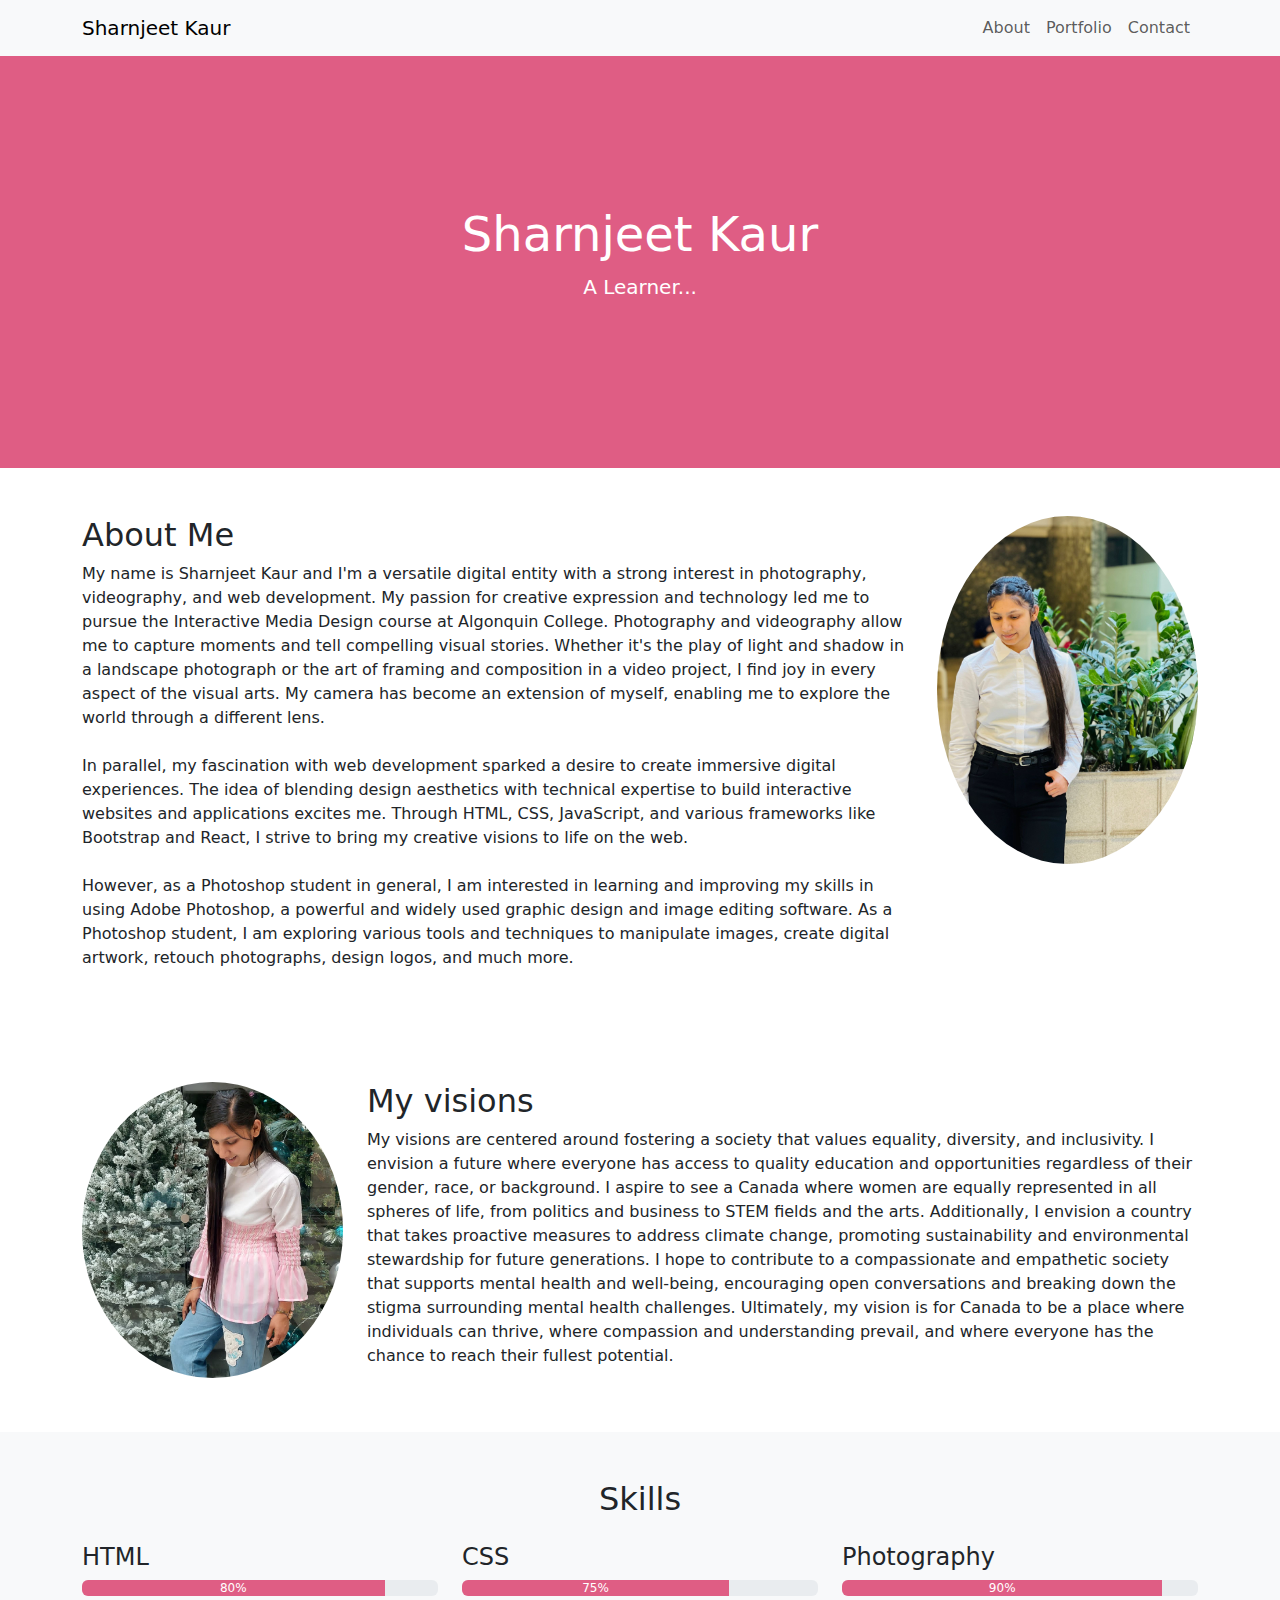
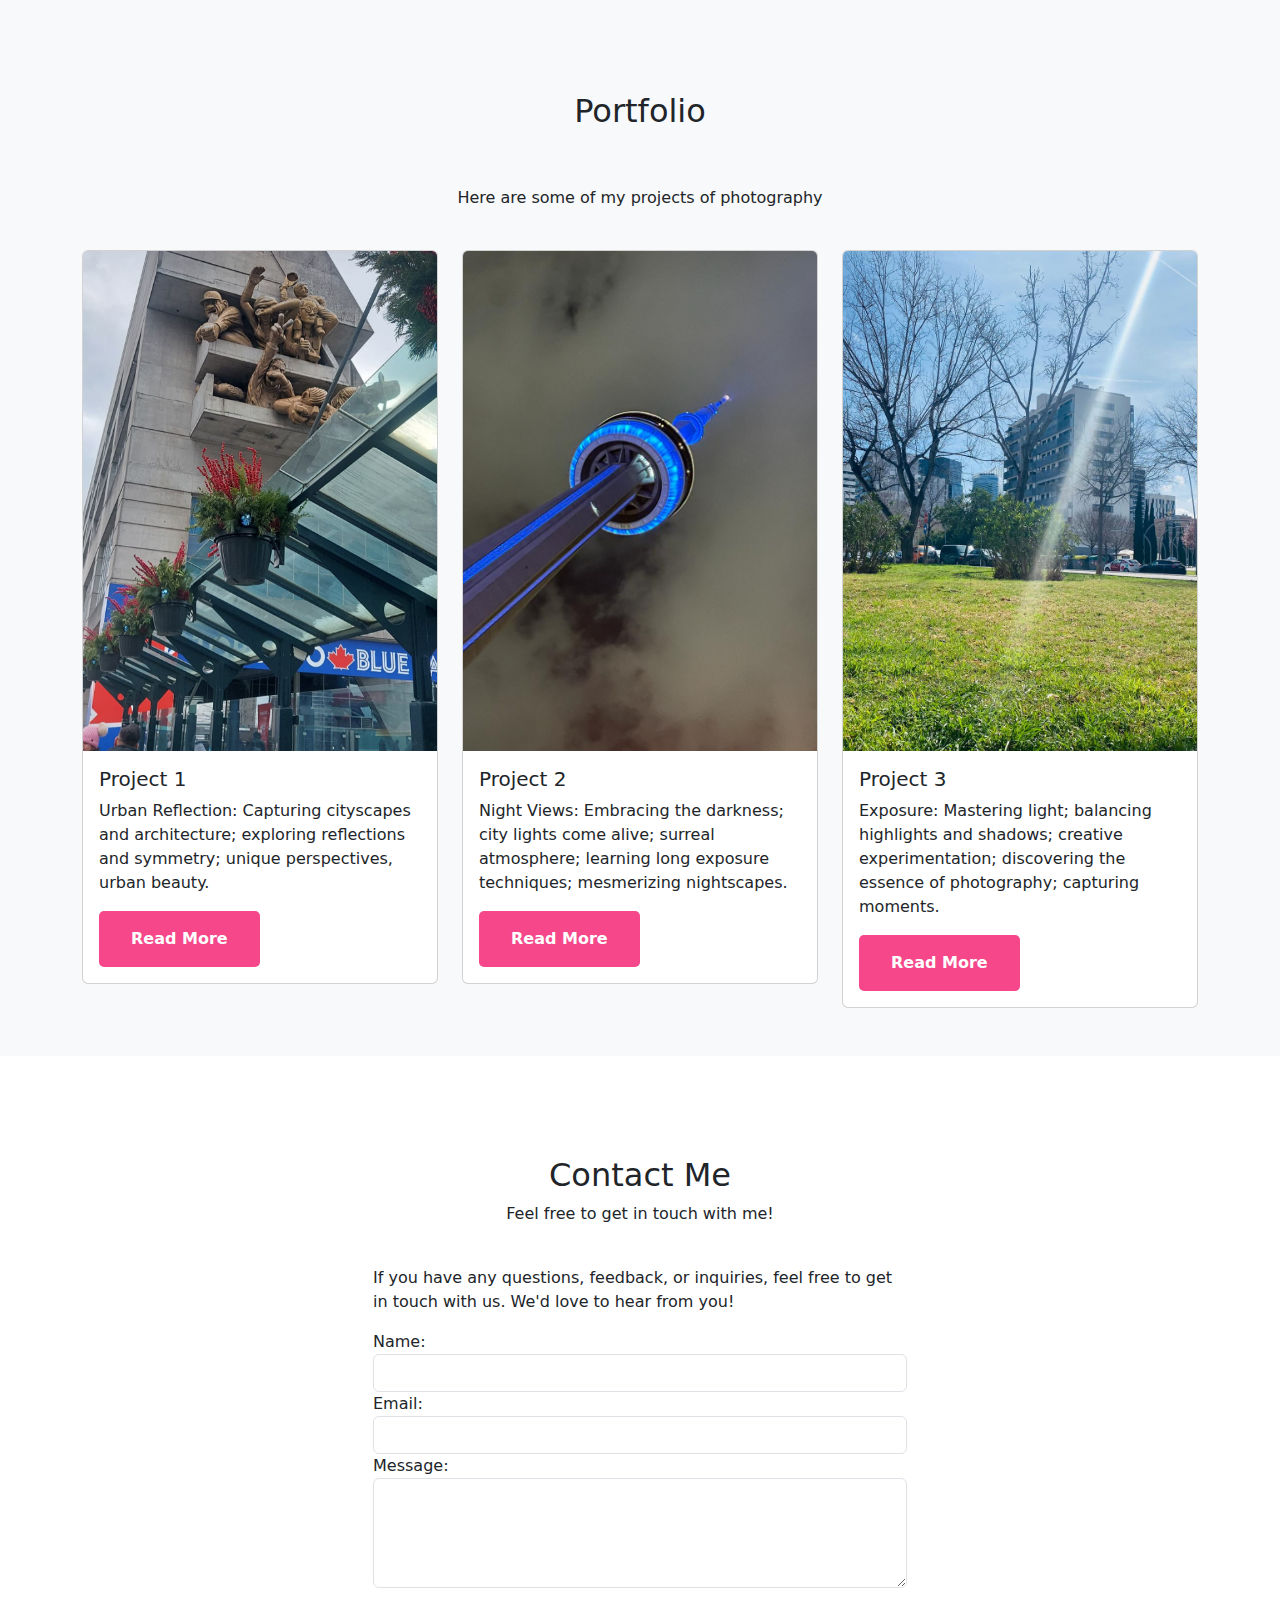
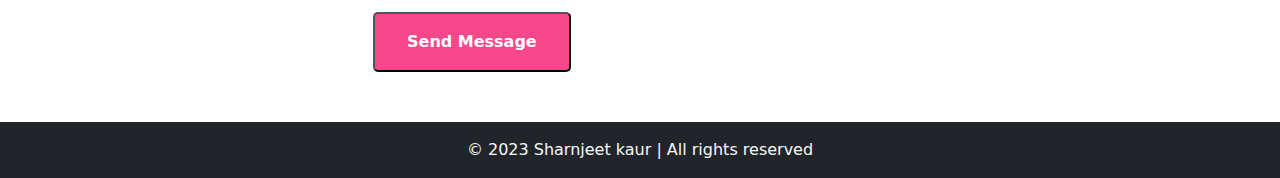
<file: index.html>
<!DOCTYPE html>
<html lang="en">

<head>
  <meta charset="UTF-8">
  <meta name="viewport" content="width=device-width, initial-scale=1.0">
  <title>My Web Portfolio</title>

  <!-- Bootstrap CSS -->
  <link href="https://cdn.jsdelivr.net/npm/bootstrap@5.3.0/dist/css/bootstrap.min.css" rel="stylesheet">

  <!-- CSS file -->
  <link href="styles/global.css" rel="stylesheet">

  <!-- Font Awesome (for icons) -->
  <link href="https://cdnjs.cloudflare.com/ajax/libs/font-awesome/5.15.4/css/all.min.css" rel="stylesheet">
</head>

<body>

  <!-- Navbar -->
  <nav class="navbar navbar-expand-lg navbar-light bg-light">
    <div class="container">
      <a class="navbar-brand" href="#">Sharnjeet Kaur</a>
      <button class="navbar-toggler" type="button" data-bs-toggle="collapse" data-bs-target="#navbarNav"
        aria-controls="navbarNav" aria-expanded="false" aria-label="Toggle navigation">
        <span class="navbar-toggler-icon"></span>
      </button>
      <div class="collapse navbar-collapse" id="navbarNav">
        <ul class="navbar-nav ms-auto">
          <li class="nav-item">
            <a class="nav-link" href="#about">About</a>
          </li>
          <li class="nav-item">
            <a class="nav-link" href="#portfolio">Portfolio</a>
          </li>
          <li class="nav-item">
            <a class="nav-link" href="#contact">Contact</a>
          </li>
        </ul>
      </div>
    </div>
  </nav>

  <!-- Hero Section -->
  <header class="hero">
    <div class="container">
      <div class="row">
        <div class="col-lg-8 offset-lg-2 text-center">
          <h1>Sharnjeet Kaur</h1>
          <p>A Learner...</p>
        </div>
      </div>
    </div>
  </header>

  <!-- About Section -->
  <section id="about" class="py-5">
    <div class="container">
      <div class="row">
        <div class="col-md-9">
          <h2>About Me</h2>
          <p>My name is Sharnjeet Kaur and I'm a versatile digital entity with a strong interest in photography, videography, and web development. My passion for creative expression and technology led me to pursue the Interactive Media Design course at Algonquin College.

            Photography and videography allow me to capture moments and tell compelling visual stories. Whether it's the play of light and shadow in a landscape photograph or the art of framing and composition in a video project, I find joy in every aspect of the visual arts. My camera has become an extension of myself, enabling me to explore the world through a different lens.<br><br>
            
            In parallel, my fascination with web development sparked a desire to create immersive digital experiences. The idea of blending design aesthetics with technical expertise to build interactive websites and applications excites me. Through HTML, CSS, JavaScript, and various frameworks like Bootstrap and React, I strive to bring my creative visions to life on the web.<br><br>

            However, as a Photoshop student in general, I am interested in learning and improving my skills in using Adobe Photoshop, a powerful and widely used graphic design and image editing software.
             As a Photoshop student, I am exploring various tools and techniques to manipulate images, create digital artwork, retouch photographs, design logos, and much more.
            
        </div>
        <div class="col-md-3">
          <img src="Images/WhatsApp Image 2023-07-29 at 09.15.15.jpg" alt="my pic" class="img-fluid rounded-circle">
        </div>
      </div>
    </div>
  </section>

  <section id="about" class="py-5">
    <div class="container">
      <div class="row">
        <div class="col-md-3">
          <img src="Images/mee.jpg" alt="my pic" class="img-fluid rounded-circle" id="my-img">
        </div>
        <div class="col-md-9">
          <h2>My visions</h2>
          <p> My visions are centered around fostering a society that values equality, diversity, and inclusivity. I envision a future where everyone has access to quality education and opportunities regardless of their gender, race, or background. I aspire to see a Canada where women are equally represented in all spheres of life, from politics and business to STEM fields and the arts. Additionally, I envision a country that takes proactive measures to address climate change, promoting sustainability and environmental stewardship for future generations. I hope to contribute to a compassionate and empathetic society that supports mental health and well-being, encouraging open conversations and breaking down the stigma surrounding mental health challenges. Ultimately, my vision is for Canada to be a place where individuals can thrive, where compassion and understanding prevail, and where everyone has the chance to reach their fullest potential.</p>
        </div>
       
      </div>
    </div>
  </section>

  <section class="skills-section py-5 bg-light">
    <div class="container">
      <h2 class="text-center mb-4">Skills</h2>
      <div class="row">
        <div class="col-md-4">
          <div class="skill-item">
            <h4>HTML</h4>
            <div class="progress">
              <div class="progress-bar" role="progressbar" style="width: 85%;" aria-valuenow="85" aria-valuemin="0" aria-valuemax="100">80%</div>
            </div>
          </div>
        </div>
        <div class="col-md-4">
          <div class="skill-item">
            <h4>CSS</h4>
            <div class="progress">
              <div class="progress-bar" role="progressbar" style="width: 75%;" aria-valuenow="75" aria-valuemin="0" aria-valuemax="100">75%</div>
            </div>
          </div>
        </div>
        <div class="col-md-4">
          <div class="skill-item">
            <h4>Photography</h4>
            <div class="progress">
              <div class="progress-bar" role="progressbar" style="width: 90%;" aria-valuenow="90" aria-valuemin="0" aria-valuemax="100">90%</div>
            </div>
          </div>
        </div>
      </div>
    </div>
  </section>


  <!-- Portfolio Section -->
  <section id="portfolio" class="py-5 bg-light">
    <div class="container">
      <h2 class="text-center">Portfolio</h2><br><br>

      <p class="text-center">Here are some of my projects of photography</p><br>
      <!-- Add your portfolio items here -->
      <div class="row">
        <div class="col-md-4">
          <div class="card">
           <img src="Images/ur1.jpg" class="card-img-top" alt="Project 1">
            <div class="card-body">
              <h5 class="card-title">Project 1</h5>
              <p class="card-text"> Urban Reflection: Capturing cityscapes and architecture; exploring reflections and symmetry; unique perspectives, urban beauty.
                </p><a href="project1.html" class="cta-button">Read More</a></div>
          </div>
        </div>
        <div class="col-md-4">
          <div class="card">
            <img src="Images/nv1.jpg" class="card-img-top" alt="Project 2">
            <div class="card-body">
              <h5 class="card-title">Project 2</h5>
              <p class="card-text"> Night Views: Embracing the darkness; city lights come alive; surreal atmosphere; learning long exposure techniques; mesmerizing nightscapes.
                </p><a href="project2.html" class="cta-button">Read More</a>
            </div>
          </div>
        </div>
        <div class="col-md-4">
          <div class="card">
            <img src="Images/e1.jpg" class="card-img-top" alt="Project 3">
            <div class="card-body">
              <h5 class="card-title">Project 3</h5>
              <p class="card-text">Exposure: Mastering light; balancing highlights and shadows; creative experimentation; discovering the essence of photography; capturing moments.
                 </p> <a href="project3.html" class="cta-button">Read More</a>        
                   </div>
          </div>
        </div>
        <!-- Add more portfolio items here -->
      </div>
    </div>
  </section>

  <!-- Contact Section -->
  <section id="contact" class="">
    <div class="container">
      <h2 class="text-center">Contact Me</h2>
      <p class="text-center">Feel free to get in touch with me!</p>
      <main><br>
        <section class="contact-section">
          <div class="container">
            <div class="row">
              <div class="col-md-6 offset-md-3">
                <p>If you have any questions, feedback, or inquiries, feel free to get in touch with us. We'd love to hear from you!</p>
                <form action="#" method="post">
                  <div class="form-group">
                    <label for="name">Name:</label>
                    <input type="text" class="form-control" id="name" name="name" required>
                  </div>
                  <div class="form-group">
                    <label for="email">Email:</label>
                    <input type="email" class="form-control" id="email" name="email" required>
                  </div>
                  <div class="form-group">
                    <label for="message">Message:</label>
                    <textarea class="form-control" id="message" name="message" rows="4" required></textarea>
                  </div><br>
                  <button type="submit"  class="cta-button">Send Message</button>
                </form>
              </div>
            </div>
          </div>
        </section>
      </main>

</div>
  <!-- Footer -->
  <footer class="bg-dark text-light text-center py-3">
    <div class="container">
      <p>&copy; 2023 Sharnjeet kaur | All rights reserved</p>
    </div>
  </footer>

  <!-- Bootstrap JS -->
  <script src="https://cdn.jsdelivr.net/npm/bootstrap@5.3.0/dist/js/bootstrap.bundle.min.js"></script>

</body>

</html>
</file>
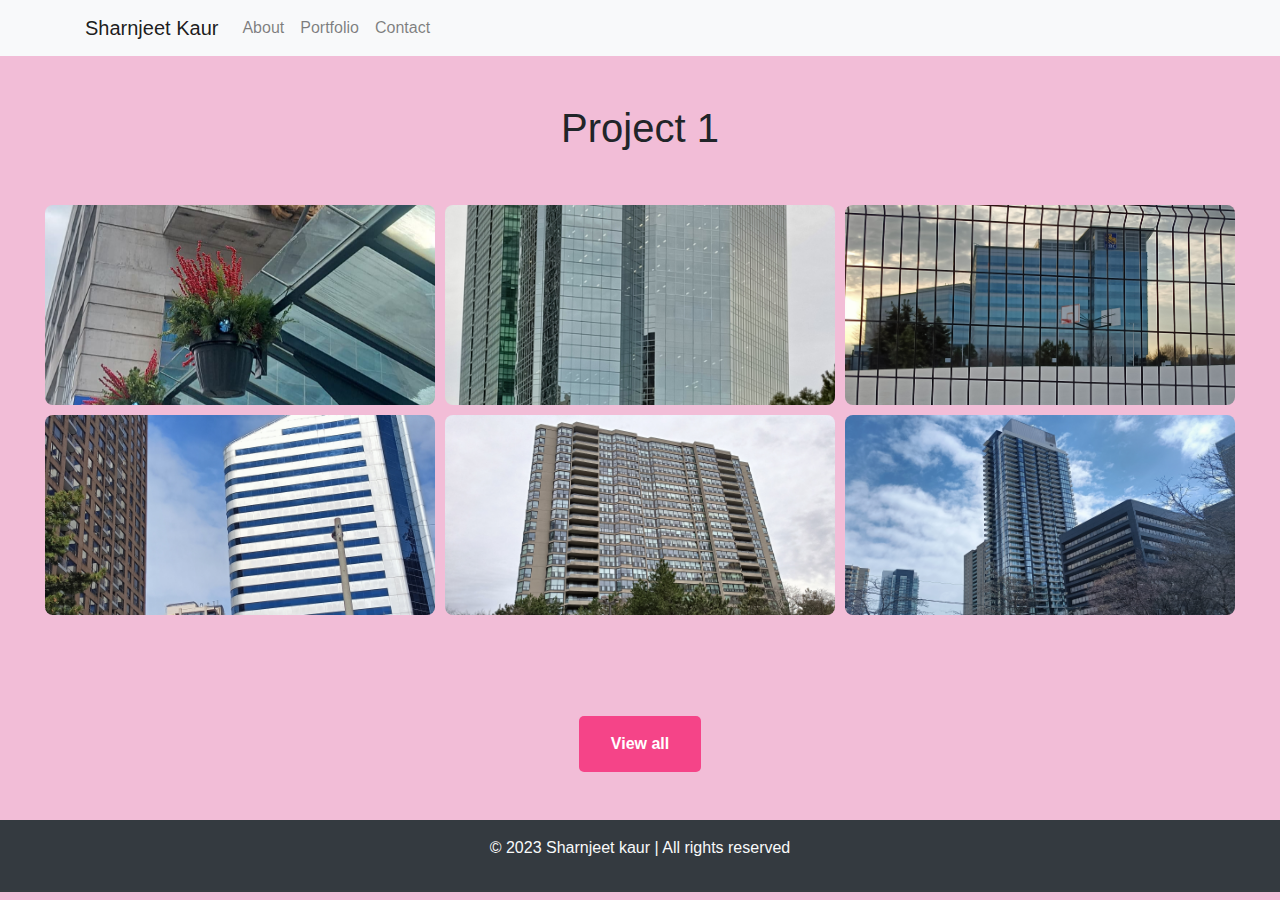
<file: project1.html>
<!DOCTYPE html>
<html>
<head>
  <meta charset="UTF-8">
  <title>Project 1</title>
  <!-- Add Bootstrap CSS -->
  <link rel="stylesheet" href="https://maxcdn.bootstrapcdn.com/bootstrap/4.5.2/css/bootstrap.min.css">
<link rel="stylesheet" href="styles/style.css">
</head>
<body>
    <!-- Navbar -->
    <nav class="navbar navbar-expand-lg navbar-light bg-light">
      <div class="container">
        <a class="navbar-brand" href="#">Sharnjeet Kaur</a>
        <button class="navbar-toggler" type="button" data-bs-toggle="collapse" data-bs-target="#navbarNav"
          aria-controls="navbarNav" aria-expanded="false" aria-label="Toggle navigation">
          <span class="navbar-toggler-icon"></span>
        </button>
        <div class="collapse navbar-collapse" id="navbarNav">
          <ul class="navbar-nav ms-auto">
            <li class="nav-item">
              <a class="nav-link" href="index.html#about">About</a>
            </li>
            <li class="nav-item">
              <a class="nav-link" href="index.html#portfolio">Portfolio</a>
            </li>
            <li class="nav-item">
              <a class="nav-link" href="index.html#contact">Contact</a>
            </li>
          </ul>
        </div>
      </div>
    </nav>
  <div class="container mt-5 mb-5 gallery-container">
    <h1 class="text-center mb-5">Project 1</h1>
    
    <div class="row">
      <div class="col-md-4 gallery-item">
        <img src="Images/ur1.jpg" alt="Image 1">
      </div>
      <div class="col-md-4 gallery-item">
        <img src="Images/ur2.jpg" alt="Image 2">
      </div>
      <div class="col-md-4 gallery-item">
        <img src="Images/ur3.jpg" alt="Image 3">
      </div>
    </div>
    <div class="row">
      <div class="col-md-4 gallery-item">
        <img src="Images/ur4.jpg" alt="Image 4">
      </div>
      <div class="col-md-4 gallery-item">
        <img src="Images/ur5.jpg" alt="Image 5">
      </div>
      <div class="col-md-4 gallery-item">
        <img src="Images/ur6.jpg" alt="Image 6">
      </div>
    </div>
  </div>
  <div class="text-center">
    <a href="index.html#portfolio" class="mt-5 mb-5 cta-button">View all</a>
    </div>
  <footer class="bg-dark text-light text-center py-3">
    <div class="container">
      <p>&copy; 2023 Sharnjeet kaur | All rights reserved</p>
    </div>
  </footer>
</body>
</html>
</file>
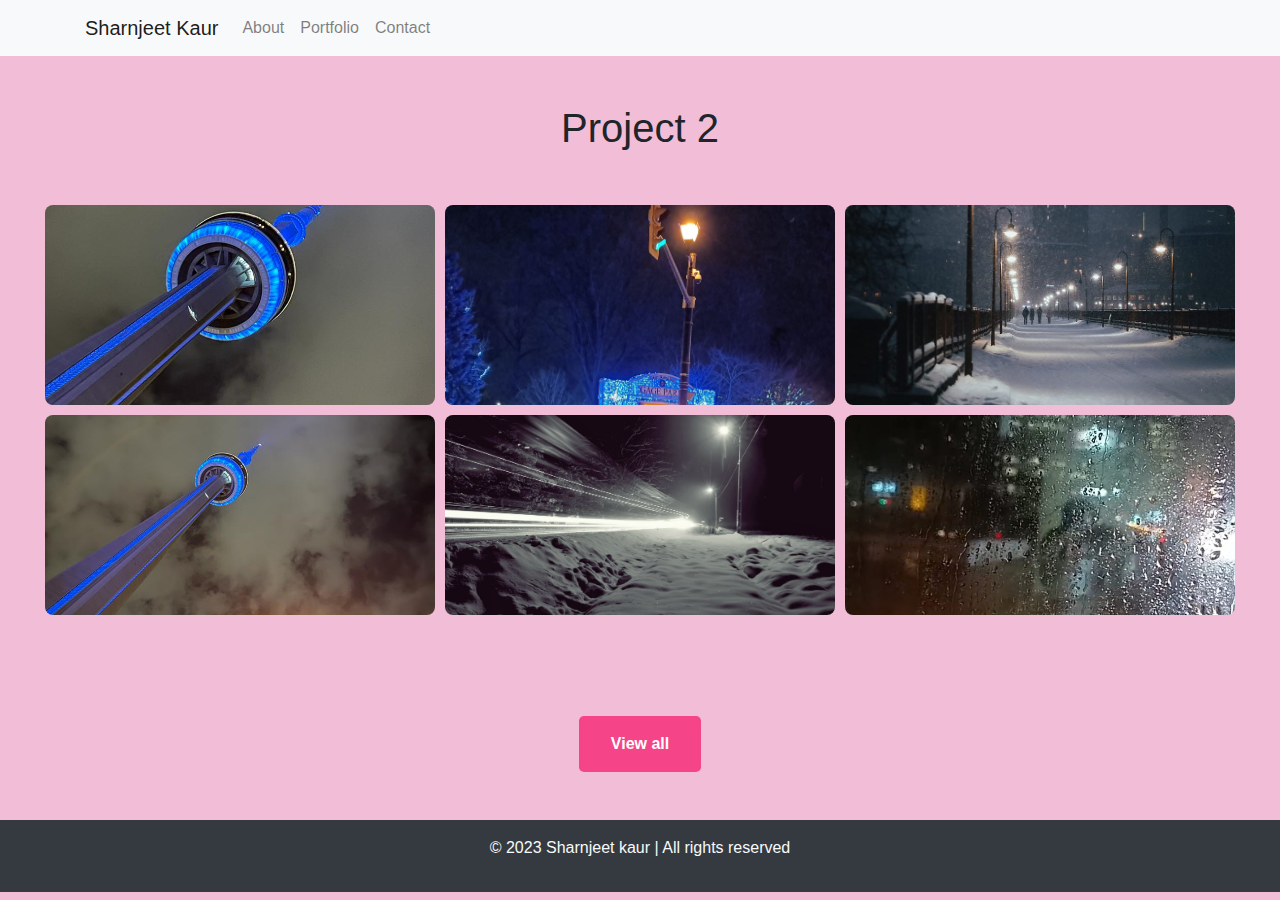
<file: project2.html>
<!DOCTYPE html>
<html>
<head>
  <meta charset="UTF-8">
  <title>Project 1</title>
  <!-- Add Bootstrap CSS -->
  <link rel="stylesheet" href="https://maxcdn.bootstrapcdn.com/bootstrap/4.5.2/css/bootstrap.min.css">
  <link rel="stylesheet" href="styles/style.css">

</head>
<body>
    <!-- Navbar -->
    <nav class="navbar navbar-expand-lg navbar-light bg-light">
      <div class="container">
        <a class="navbar-brand" href="#">Sharnjeet Kaur</a>
        <button class="navbar-toggler" type="button" data-bs-toggle="collapse" data-bs-target="#navbarNav"
          aria-controls="navbarNav" aria-expanded="false" aria-label="Toggle navigation">
          <span class="navbar-toggler-icon"></span>
        </button>
        <div class="collapse navbar-collapse" id="navbarNav">
          <ul class="navbar-nav ms-auto">
            <li class="nav-item">
              <a class="nav-link" href="index.html#about">About</a>
            </li>
            <li class="nav-item">
              <a class="nav-link" href="index.html#portfolio">Portfolio</a>
            </li>
            <li class="nav-item">
              <a class="nav-link" href="index.html#contact">Contact</a>
            </li>
          </ul>
        </div>
      </div>
    </nav>
  <div class="container gallery-container  mt-5 mb-5">
    <h1 class="text-center mb-5">Project 2</h1>
    <div class="row">
      <div class="col-md-4 gallery-item">
        <img src="Images/nv1.jpg" alt="Image 1">
      </div>
      <div class="col-md-4 gallery-item">
        <img src="Images/nv2.jpg" alt="Image 2">
      </div>
      <div class="col-md-4 gallery-item">
        <img src="Images/nv3.jpg" alt="Image 3">
      </div>
    </div>
    <div class="row">
      <div class="col-md-4 gallery-item">
        <img src="Images/nv4.jpg" alt="Image 4">
      </div>
      <div class="col-md-4 gallery-item">
        <img src="Images/nv5.jpg" alt="Image 5">
      </div>
      <div class="col-md-4 gallery-item">
        <img src="Images/nv6.jpg" alt="Image 6">
      </div>
    </div>
  </div>
  <div class="text-center">
    <a href="index.html#portfolio" class="mt-5 mb-5 cta-button">View all</a>
    </div>
  <footer class="bg-dark text-light text-center py-3">
    <div class="container">
      <p>&copy; 2023 Sharnjeet kaur | All rights reserved</p>
    </div>
  </footer>
</body>
</html>
</file>
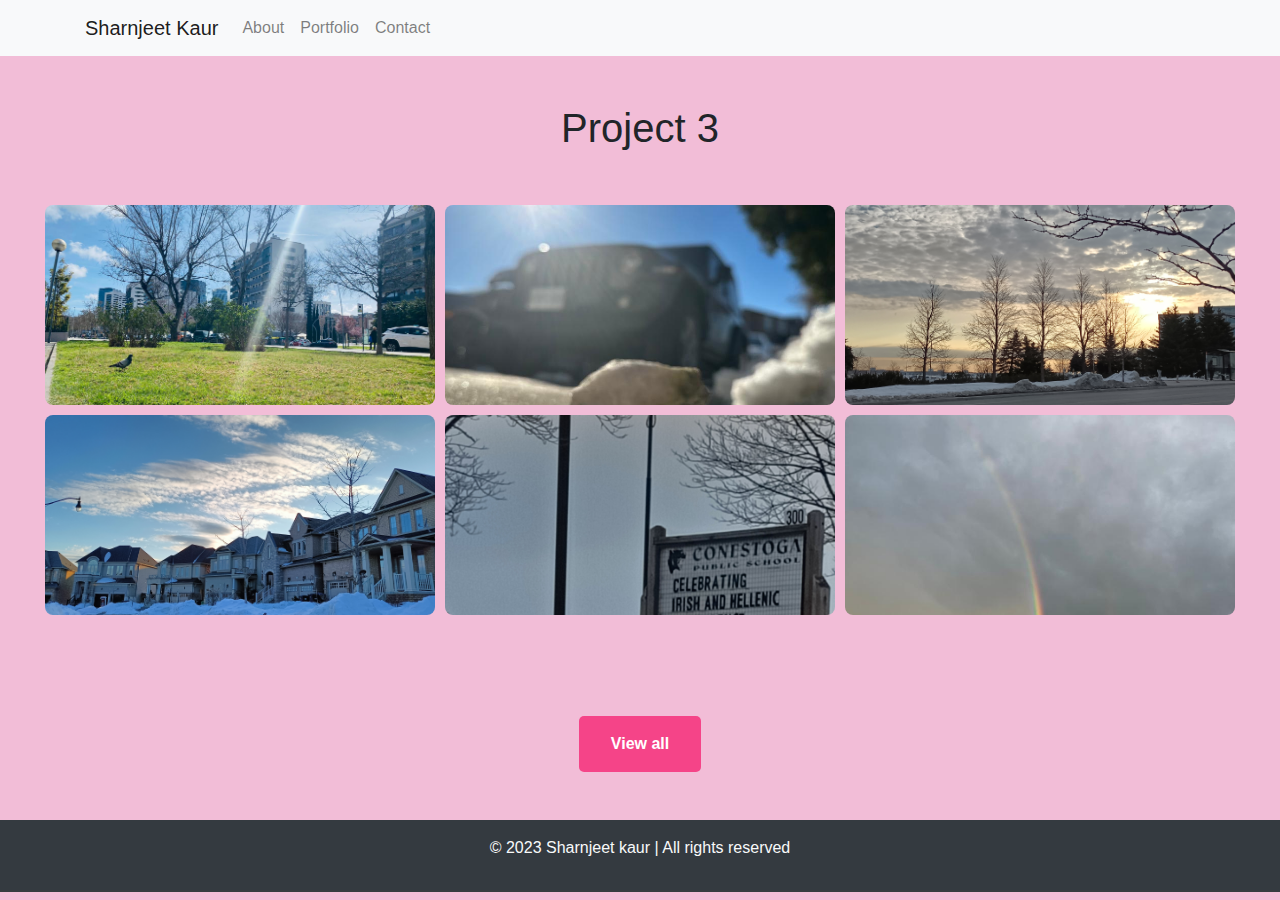
<file: project3.html>
<!DOCTYPE html>
<html>
<head>
  <meta charset="UTF-8">
  <title>Project 1</title>
  <!-- Add Bootstrap CSS -->
  <link rel="stylesheet" href="https://maxcdn.bootstrapcdn.com/bootstrap/4.5.2/css/bootstrap.min.css">
  <link rel="stylesheet" href="styles/style.css">
</head>
<body>
    <!-- Navbar -->
    <nav class="navbar navbar-expand-lg navbar-light bg-light">
      <div class="container">
        <a class="navbar-brand" href="#">Sharnjeet Kaur</a>
        <button class="navbar-toggler" type="button" data-bs-toggle="collapse" data-bs-target="#navbarNav"
          aria-controls="navbarNav" aria-expanded="false" aria-label="Toggle navigation">
          <span class="navbar-toggler-icon"></span>
        </button>
        <div class="collapse navbar-collapse" id="navbarNav">
          <ul class="navbar-nav ms-auto">
            <li class="nav-item">
              <a class="nav-link" href="index.html#about">About</a>
            </li>
            <li class="nav-item">
              <a class="nav-link" href="index.html#portfolio">Portfolio</a>
            </li>
            <li class="nav-item">
              <a class="nav-link" href="index.html#contact">Contact</a>
            </li>
          </ul>
        </div>
      </div>
    </nav>
  <div class="container gallery-container  mt-5 mb-5">
    <h1 class="text-center mb-5">Project 3</h1>
    <div class="row">
      <div class="col-md-4 gallery-item">
        <img src="Images/e1.jpg" alt="Image 1">
      </div>
      <div class="col-md-4 gallery-item">
        <img src="Images/e2.jpg" alt="Image 2">
      </div>
      <div class="col-md-4 gallery-item">
        <img src="Images/e3.jpg" alt="Image 3">
      </div>
    </div>
    <div class="row">
      <div class="col-md-4 gallery-item">
        <img src="Images/e4.jpg" alt="Image 4">
      </div>
      <div class="col-md-4 gallery-item">
        <img src="Images/e5.jpg" alt="Image 5">
      </div>
      <div class="col-md-4 gallery-item">
        <img src="Images/e6.jpg" alt="Image 6">
      </div>
    </div>
  </div>
  <div class="text-center">
    <a href="index.html#portfolio" class="mt-5 mb-5 cta-button">View all</a>
    </div>
  <footer class="bg-dark text-light text-center py-3">
    <div class="container">
      <p>&copy; 2023 Sharnjeet kaur | All rights reserved</p>
    </div>
  </footer>
</body>
</html>
</file>
<file: styles/global.css>
:root {
    --primary-color: #db4975e3;
    --secondary-color: #6c757d;
  }
  
  /* Hero section styles */
  .hero {
    background-color: var(--primary-color);
    color: #fff;
    padding: 150px 0;
  }
  
  .hero h1 {
    font-size: 48px;
  }
  
  .hero p {
    font-size: 20px;
  }
  
  /* About section styles */
  #about {
    padding: 100px 0;
  }
  
  /* Portfolio section styles */
  #portfolio {
    padding: 100px 0;
  }
  
  /* Contact section styles */
  #contact {
    padding-top: 100px;
  }
  
  section#portfolio img {
    height: 500px;
    object-fit: cover;
}
  .cta-button {
    display: inline-block;
    padding: 1rem 2rem;
    background-color: #f43c83f1;
    color: #fff;
    text-decoration: none;
    border-radius: 5px;
    font-weight: bold;
    transition: background-color 0.3s ease;
  }
  .cta-button:hover {
    background-color: #6d595fe6;
  }
    .portfolio-item {
      position: relative;
      overflow: hidden;
      cursor: pointer;
      transition: transform 0.3s ease;
    }
    
    .portfolio-item img {
      width: 100%;
      height: auto;
      display: block;
    }
    
    .portfolio-item .overlay {
      position: absolute;
      top: 0;
      left: 0;
      width: 100%;
      height: 100%;
      background-color: rgba(225, 27, 27, 0.923);
      opacity: 0;
      display: flex;
      align-items: center;
      justify-content: center;
      transition: opacity 0.3s ease;
    }
    
    .portfolio-item .caption {
      color: #10e284;
      font-size: 20px;
    }
    
    .portfolio-item:hover {
      transform: scale(1.05);
    }
    
    .portfolio-item:hover .overlay {
      opacity: 1;
    }
      /* Footer styles */
  footer {
    margin-top: 50px;
  }
  
  footer p {
    margin: 0;
  }
  #my-img{
  height: 296px;
    width: 100%;
    object-fit: cover;
    object-position: 0px -108px;
}
.progress-bar{
  background-color: #df5d84 !important;
}
</file>
<file: styles/style.css>
body {
    background-color: #f2bdd7;
   
  }

  .gallery-container {
    max-width: 1200px;
    margin: 0 auto;
  }

  .gallery-item {
    padding: 5px;
  }

  .gallery-item img {
    max-width: 100%;
    border-radius: 8px;
    transition: transform 0.3s ease;
    height: 200px;
    width: 100%;
    object-fit: cover;
}
  .gallery-item img:hover {
    transform: scale(1.1);
  }
  .cta-button {
    display: inline-block;
    padding: 1rem 2rem;
    background-color: #f43c83f1;
    color: #fff;
    text-decoration: none;
    border-radius: 5px;
    font-weight: bold;
    transition: background-color 0.3s ease;
}
.cta-button:hover {
    background-color: #6d595fe6;
    color: white;
}
</file>
